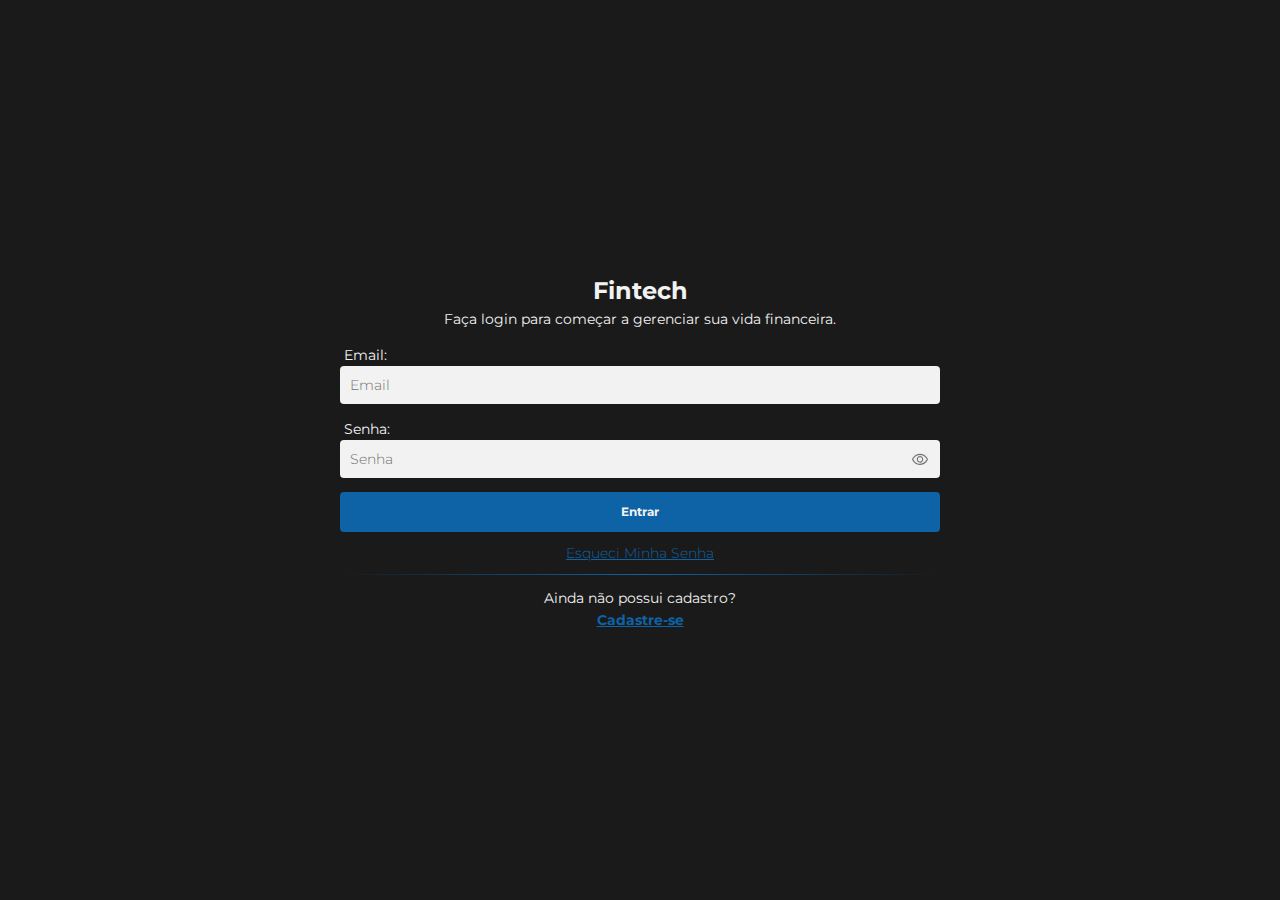
<file: pages/index.html>
<!DOCTYPE html>
<html lang="pt-br">
	<head>
		<link rel="preconnect" href="https://fonts.googleapis.com" />
		<link rel="preconnect" href="https://fonts.gstatic.com" crossorigin />
		<link
			href="https://fonts.googleapis.com/css2?family=Montserrat:wght@300;400;700&display=swap"
			rel="stylesheet"
		/>
		<meta charset="UTF-8" />
		<link rel="stylesheet" href="../styles/root.css" />
		<link rel="stylesheet" href="../styles/loggedOut.css" />
		<link rel="stylesheet" href="../styles/global.css" />
		<meta name="viewport" content="width=device-width, initial-scale=1.0" />
		<title>Fintech - Login</title>
	</head>
	<body>
		<div class="container flex flex-a-center flex-j-center">
			<div class="content">
				<header>
					<h1>Fintech</h1>
					<p class="center">
						Faça login para começar a gerenciar sua vida financeira.
					</p>
				</header>
				<main>
					<form>
						<label for="email">Email:</label>
						<input
							id="email"
							type="email"
							name="email"
							placeholder="Email"
							required
						/>

						<label for="password">Senha:</label>
						<div class="input_wrapper">
							<input
								id="password"
								type="password"
								name="password"
								placeholder="Senha"
								required
							/>
							<button type="button"></button>
						</div>

						<button class="main" type="submit">
							<a
								class="flex flex-a-center flex-j-center"
								href="dashboard.html"
							>
								Entrar
							</a>
						</button>
					</form>
				</main>
				<a class="link light" href="#">Esqueci minha senha</a>
				<footer class="register flex flex-column flex-a-center">
					<p>Ainda não possui cadastro?</p>
					<a class="link" href="cadastro.html">Cadastre-se</a>
				</footer>
			</div>
		</div>
	</body>
</html>
</file>
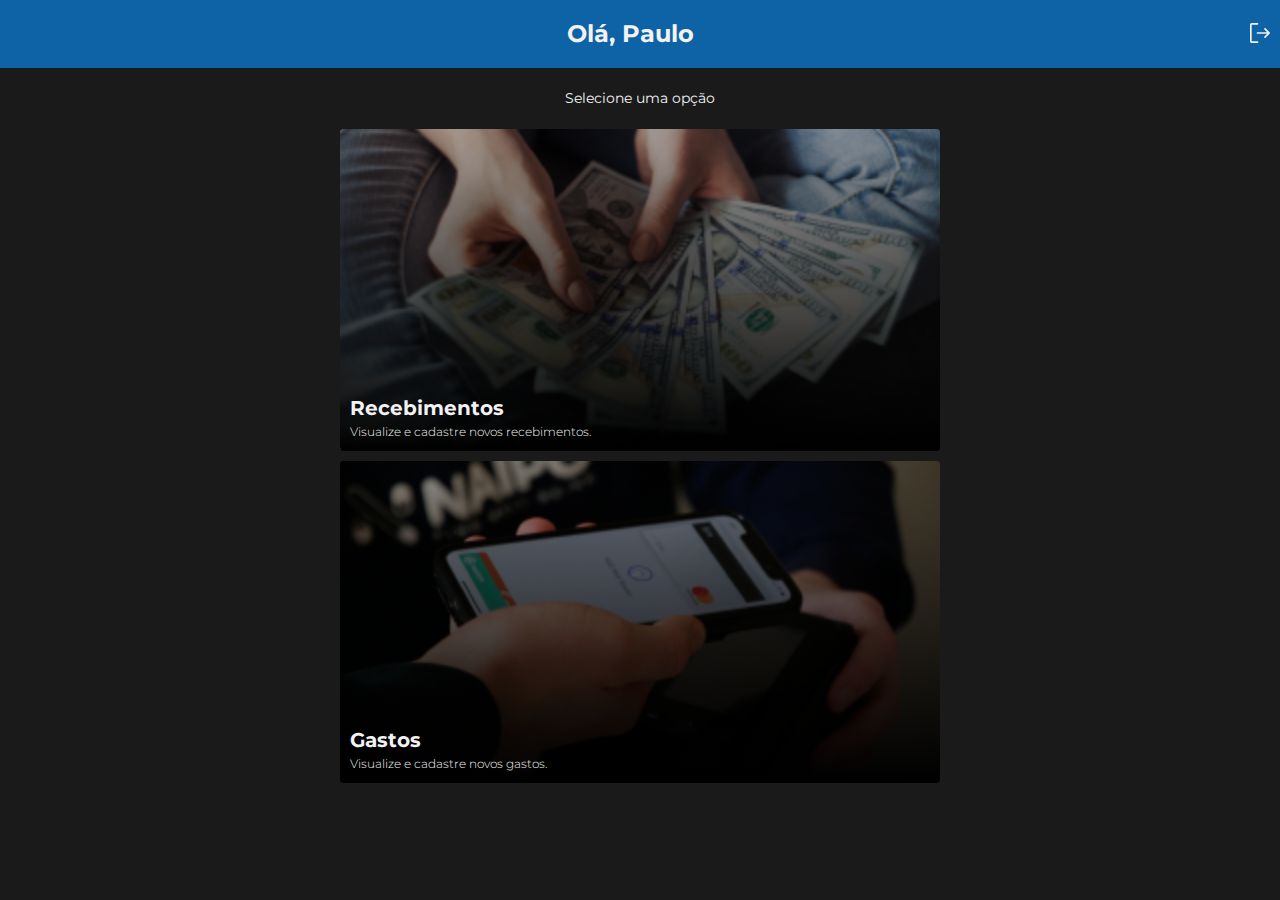
<file: pages/dashboard.html>
<!DOCTYPE html>
<html lang="pt-br">
	<head>
		<link rel="preconnect" href="https://fonts.googleapis.com" />
		<link rel="preconnect" href="https://fonts.gstatic.com" crossorigin />
		<link
			href="https://fonts.googleapis.com/css2?family=Montserrat:wght@300;400;700&display=swap"
			rel="stylesheet"
		/>
		<meta charset="UTF-8" />
		<link rel="stylesheet" href="../styles/root.css" />
		<link rel="stylesheet" href="../styles/loggedIn.css" />
		<link rel="stylesheet" href="../styles/global.css" />
		<meta name="viewport" content="width=device-width, initial-scale=1.0" />
		<title>Fintech - Dashboard</title>
	</head>
	<body>
		<header class="menu flex flex-a-center flex-j-between">
			<i></i>
			<h1>Olá, Paulo</h1>
			<a href="index.html"><img src="../assets/logout.svg" alt="" /></a>
		</header>
		<div class="container logged flex flex-column flex-a-center">
			<h3>Selecione uma opção</h3>
			<main>
				<a class="card receipts" href="recebimentos.html">
					<img src="../assets/receipts_card.png" alt="Gastos" />
					<div class="infos">
						<h2>Recebimentos</h2>
						<small>
							Visualize e cadastre novos recebimentos.
						</small>
					</div>
				</a>
				<a class="card spents" href="gastos.html">
					<img src="../assets/spents_card.png" alt="Gastos" />
					<div class="infos">
						<h2>Gastos</h2>
						<small>Visualize e cadastre novos gastos.</small>
					</div>
				</a>
			</main>
		</div>
	</body>
</html>
</file>
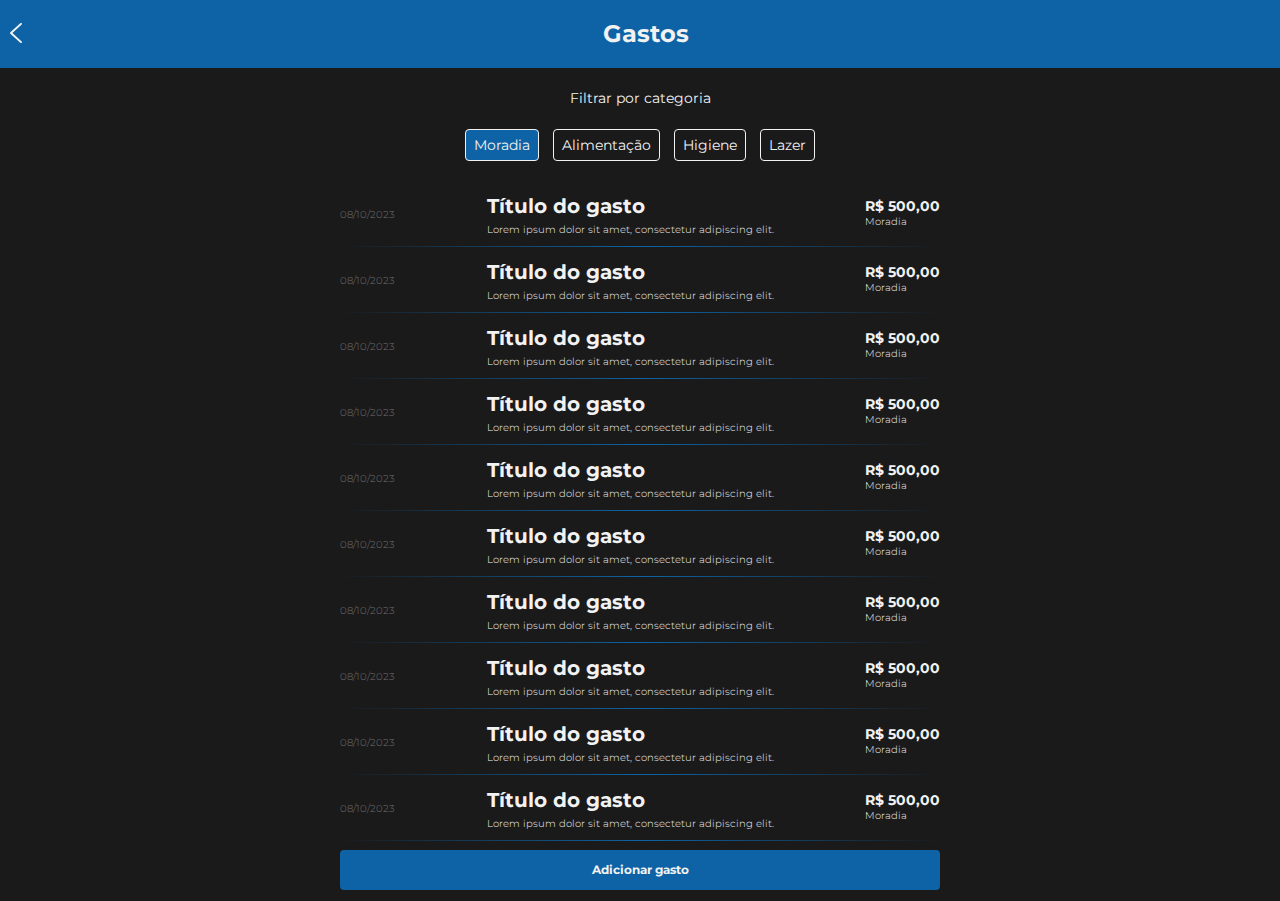
<file: pages/gastos.html>
<!DOCTYPE html>
<html lang="en">
	<head>
		<link rel="preconnect" href="https://fonts.googleapis.com" />
		<link rel="preconnect" href="https://fonts.gstatic.com" crossorigin />
		<link
			href="https://fonts.googleapis.com/css2?family=Montserrat:wght@300;400;700&display=swap"
			rel="stylesheet"
		/>
		<meta charset="UTF-8" />
		<link rel="stylesheet" href="../styles/root.css" />
		<link rel="stylesheet" href="../styles/loggedIn.css" />
		<link rel="stylesheet" href="../styles/global.css" />
		<meta name="viewport" content="width=device-width, initial-scale=1.0" />
		<title>Fintech - Gastos</title>
	</head>
	<body>
		<header class="menu flex flex-a-center flex-j-between">
			<a href="dashboard.html"><img src="../assets/back.svg" alt="" /></a>
			<h1>Gastos</h1>
			<i></i>
		</header>
		<div class="container logged flex flex-column flex-a-center">
			<h3>Filtrar por categoria</h3>
			<section class="categories">
				<button class="tag selected">Moradia</button>
				<button class="tag">Alimentação</button>
				<button class="tag">Higiene</button>
				<button class="tag">Lazer</button>
			</section>
			<main class="has_footer">
				<div class="card_data">
					<small class="gray"> 08/10/2023 </small>
					<div class="infos_title">
						<h2>Título do gasto</h2>
						<small>
							Lorem ipsum dolor sit amet, consectetur adipiscing
							elit.
						</small>
					</div>
					<div class="infos_value">
						<strong>R$ 500,00</strong>
						<small> Moradia </small>
					</div>
				</div>
				<div class="card_data">
					<small class="gray"> 08/10/2023 </small>
					<div class="infos_title">
						<h2>Título do gasto</h2>
						<small>
							Lorem ipsum dolor sit amet, consectetur adipiscing
							elit.
						</small>
					</div>
					<div class="infos_value">
						<strong>R$ 500,00</strong>
						<small> Moradia </small>
					</div>
				</div>
				<div class="card_data">
					<small class="gray"> 08/10/2023 </small>
					<div class="infos_title">
						<h2>Título do gasto</h2>
						<small>
							Lorem ipsum dolor sit amet, consectetur adipiscing
							elit.
						</small>
					</div>
					<div class="infos_value">
						<strong>R$ 500,00</strong>
						<small> Moradia </small>
					</div>
				</div>
				<div class="card_data">
					<small class="gray"> 08/10/2023 </small>
					<div class="infos_title">
						<h2>Título do gasto</h2>
						<small>
							Lorem ipsum dolor sit amet, consectetur adipiscing
							elit.
						</small>
					</div>
					<div class="infos_value">
						<strong>R$ 500,00</strong>
						<small> Moradia </small>
					</div>
				</div>
				<div class="card_data">
					<small class="gray"> 08/10/2023 </small>
					<div class="infos_title">
						<h2>Título do gasto</h2>
						<small>
							Lorem ipsum dolor sit amet, consectetur adipiscing
							elit.
						</small>
					</div>
					<div class="infos_value">
						<strong>R$ 500,00</strong>
						<small> Moradia </small>
					</div>
				</div>
				<div class="card_data">
					<small class="gray"> 08/10/2023 </small>
					<div class="infos_title">
						<h2>Título do gasto</h2>
						<small>
							Lorem ipsum dolor sit amet, consectetur adipiscing
							elit.
						</small>
					</div>
					<div class="infos_value">
						<strong>R$ 500,00</strong>
						<small> Moradia </small>
					</div>
				</div>
				<div class="card_data">
					<small class="gray"> 08/10/2023 </small>
					<div class="infos_title">
						<h2>Título do gasto</h2>
						<small>
							Lorem ipsum dolor sit amet, consectetur adipiscing
							elit.
						</small>
					</div>
					<div class="infos_value">
						<strong>R$ 500,00</strong>
						<small> Moradia </small>
					</div>
				</div>
				<div class="card_data">
					<small class="gray"> 08/10/2023 </small>
					<div class="infos_title">
						<h2>Título do gasto</h2>
						<small>
							Lorem ipsum dolor sit amet, consectetur adipiscing
							elit.
						</small>
					</div>
					<div class="infos_value">
						<strong>R$ 500,00</strong>
						<small> Moradia </small>
					</div>
				</div>
				<div class="card_data">
					<small class="gray"> 08/10/2023 </small>
					<div class="infos_title">
						<h2>Título do gasto</h2>
						<small>
							Lorem ipsum dolor sit amet, consectetur adipiscing
							elit.
						</small>
					</div>
					<div class="infos_value">
						<strong>R$ 500,00</strong>
						<small> Moradia </small>
					</div>
				</div>
				<div class="card_data">
					<small class="gray"> 08/10/2023 </small>
					<div class="infos_title">
						<h2>Título do gasto</h2>
						<small>
							Lorem ipsum dolor sit amet, consectetur adipiscing
							elit.
						</small>
					</div>
					<div class="infos_value">
						<strong>R$ 500,00</strong>
						<small> Moradia </small>
					</div>
				</div>
			</main>
			<footer class="container_button_add">
				<button class="main">
					<a
						class="flex flex-a-center flex-j-center"
						href="./modal.html"
					>
						Adicionar gasto
					</a>
				</button>
			</footer>
		</div>
	</body>
</html>
</file>
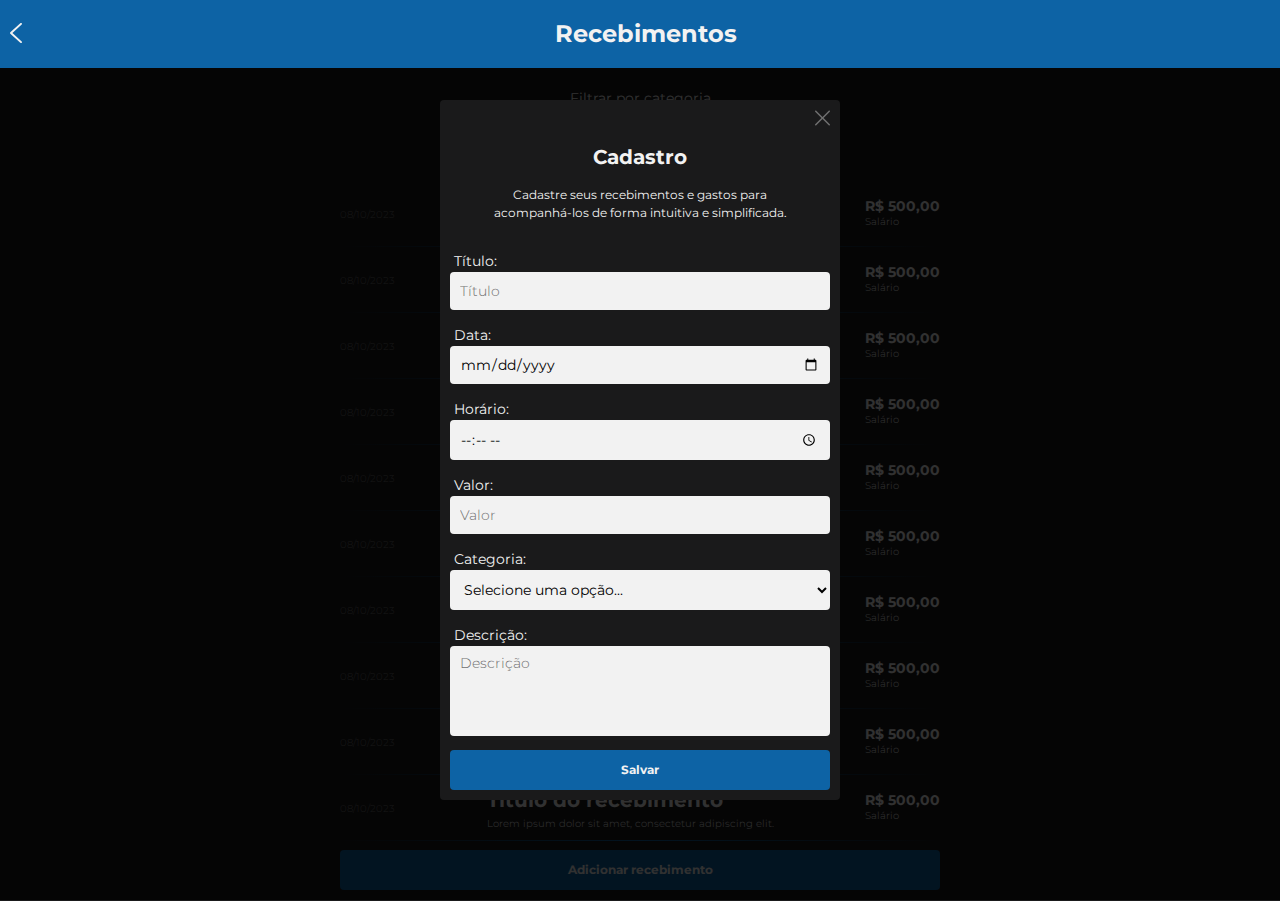
<file: pages/modal.html>
<!DOCTYPE html>
<html lang="en">
	<head>
		<link rel="preconnect" href="https://fonts.googleapis.com" />
		<link rel="preconnect" href="https://fonts.gstatic.com" crossorigin />
		<link
			href="https://fonts.googleapis.com/css2?family=Montserrat:wght@300;400;700&display=swap"
			rel="stylesheet"
		/>
		<meta charset="UTF-8" />
		<link rel="stylesheet" href="../styles/root.css" />
		<link rel="stylesheet" href="../styles/loggedIn.css" />
		<link rel="stylesheet" href="../styles/global.css" />
		<meta name="viewport" content="width=device-width, initial-scale=1.0" />
		<title>Fintech - Modal</title>
	</head>
	<body>
		<header class="menu flex flex-a-center flex-j-between">
			<a href="dashboard.html"><img src="../assets/back.svg" alt="" /></a>
			<h1>Recebimentos</h1>
			<i></i>
		</header>
		<div class="modal_overlay flex flex-a-center flex-j-center">
			<section class="modal">
				<button class="close">
					<a href="recebimentos.html"
						><img src="../assets/close.svg" alt="Fechar"
					/></a>
				</button>
				<h1>Cadastro</h1>
				<p>
					Cadastre seus recebimentos e gastos para acompanhá-los de
					forma intuitiva e simplificada.
				</p>
				<form
					id="form_modal"
					name="form_modal"
					method="post"
					action="#"
					onsubmit="alert('Handle Submit'); return false;"
				>
					<label for="title">Título:</label>
					<input
						id="title"
						type="text"
						name="title"
						placeholder="Título"
						required
					/>

					<label for="date">Data:</label>
					<input id="date" type="date" name="date" required />

					<label for="time">Horário:</label>
					<input id="time" type="time" name="time" />

					<label for="value">Valor:</label>
					<input
						id="value"
						type="number"
						name="value"
						placeholder="Valor"
						required
					/>

					<label for="category">Categoria:</label>
					<select id="category" name="category" required>
						<option value="" disabled selected hidden>
							Selecione uma opção...
						</option>
						<option value="salarios">Salários</option>
						<option value="vendas">Vendas</option>
						<option value="investimentos">Investimentos</option>
						<option value="freelance">Freelance</option>
					</select>

					<label for="description">Descrição:</label>
					<textarea
						id="description"
						type="text"
						name="description"
						placeholder="Descrição"
						cols="30"
						rows="5"
						required
					></textarea>

					<button class="main" type="submit">Salvar</button>
				</form>
			</section>
		</div>
		<div class="container logged flex flex-column flex-a-center">
			<h3>Filtrar por categoria</h3>
			<section class="categories">
				<button class="tag selected">Salário</button>
				<button class="tag">Vendas</button>
				<button class="tag">Investimentos</button>
				<button class="tag">Freelance</button>
			</section>
			<main class="has_footer">
				<div class="card_data">
					<small class="gray"> 08/10/2023 </small>
					<div class="infos_title">
						<h2>Título do recebimento</h2>
						<small>
							Lorem ipsum dolor sit amet, consectetur adipiscing
							elit.
						</small>
					</div>
					<div class="infos_value">
						<strong>R$ 500,00</strong>
						<small> Salário </small>
					</div>
				</div>
				<div class="card_data">
					<small class="gray"> 08/10/2023 </small>
					<div class="infos_title">
						<h2>Título do recebimento</h2>
						<small>
							Lorem ipsum dolor sit amet, consectetur adipiscing
							elit.
						</small>
					</div>
					<div class="infos_value">
						<strong>R$ 500,00</strong>
						<small> Salário </small>
					</div>
				</div>
				<div class="card_data">
					<small class="gray"> 08/10/2023 </small>
					<div class="infos_title">
						<h2>Título do recebimento</h2>
						<small>
							Lorem ipsum dolor sit amet, consectetur adipiscing
							elit.
						</small>
					</div>
					<div class="infos_value">
						<strong>R$ 500,00</strong>
						<small> Salário </small>
					</div>
				</div>
				<div class="card_data">
					<small class="gray"> 08/10/2023 </small>
					<div class="infos_title">
						<h2>Título do recebimento</h2>
						<small>
							Lorem ipsum dolor sit amet, consectetur adipiscing
							elit.
						</small>
					</div>
					<div class="infos_value">
						<strong>R$ 500,00</strong>
						<small> Salário </small>
					</div>
				</div>
				<div class="card_data">
					<small class="gray"> 08/10/2023 </small>
					<div class="infos_title">
						<h2>Título do recebimento</h2>
						<small>
							Lorem ipsum dolor sit amet, consectetur adipiscing
							elit.
						</small>
					</div>
					<div class="infos_value">
						<strong>R$ 500,00</strong>
						<small> Salário </small>
					</div>
				</div>
				<div class="card_data">
					<small class="gray"> 08/10/2023 </small>
					<div class="infos_title">
						<h2>Título do recebimento</h2>
						<small>
							Lorem ipsum dolor sit amet, consectetur adipiscing
							elit.
						</small>
					</div>
					<div class="infos_value">
						<strong>R$ 500,00</strong>
						<small> Salário </small>
					</div>
				</div>
				<div class="card_data">
					<small class="gray"> 08/10/2023 </small>
					<div class="infos_title">
						<h2>Título do recebimento</h2>
						<small>
							Lorem ipsum dolor sit amet, consectetur adipiscing
							elit.
						</small>
					</div>
					<div class="infos_value">
						<strong>R$ 500,00</strong>
						<small> Salário </small>
					</div>
				</div>
				<div class="card_data">
					<small class="gray"> 08/10/2023 </small>
					<div class="infos_title">
						<h2>Título do recebimento</h2>
						<small>
							Lorem ipsum dolor sit amet, consectetur adipiscing
							elit.
						</small>
					</div>
					<div class="infos_value">
						<strong>R$ 500,00</strong>
						<small> Salário </small>
					</div>
				</div>
				<div class="card_data">
					<small class="gray"> 08/10/2023 </small>
					<div class="infos_title">
						<h2>Título do recebimento</h2>
						<small>
							Lorem ipsum dolor sit amet, consectetur adipiscing
							elit.
						</small>
					</div>
					<div class="infos_value">
						<strong>R$ 500,00</strong>
						<small> Salário </small>
					</div>
				</div>
				<div class="card_data">
					<small class="gray"> 08/10/2023 </small>
					<div class="infos_title">
						<h2>Título do recebimento</h2>
						<small>
							Lorem ipsum dolor sit amet, consectetur adipiscing
							elit.
						</small>
					</div>
					<div class="infos_value">
						<strong>R$ 500,00</strong>
						<small> Salário </small>
					</div>
				</div>
			</main>
			<footer class="container_button_add">
				<button class="main">
					<a
						class="flex flex-a-center flex-j-center"
						href="./modal.html"
					>
						Adicionar recebimento
					</a>
				</button>
			</footer>
		</div>
	</body>
</html>
</file>
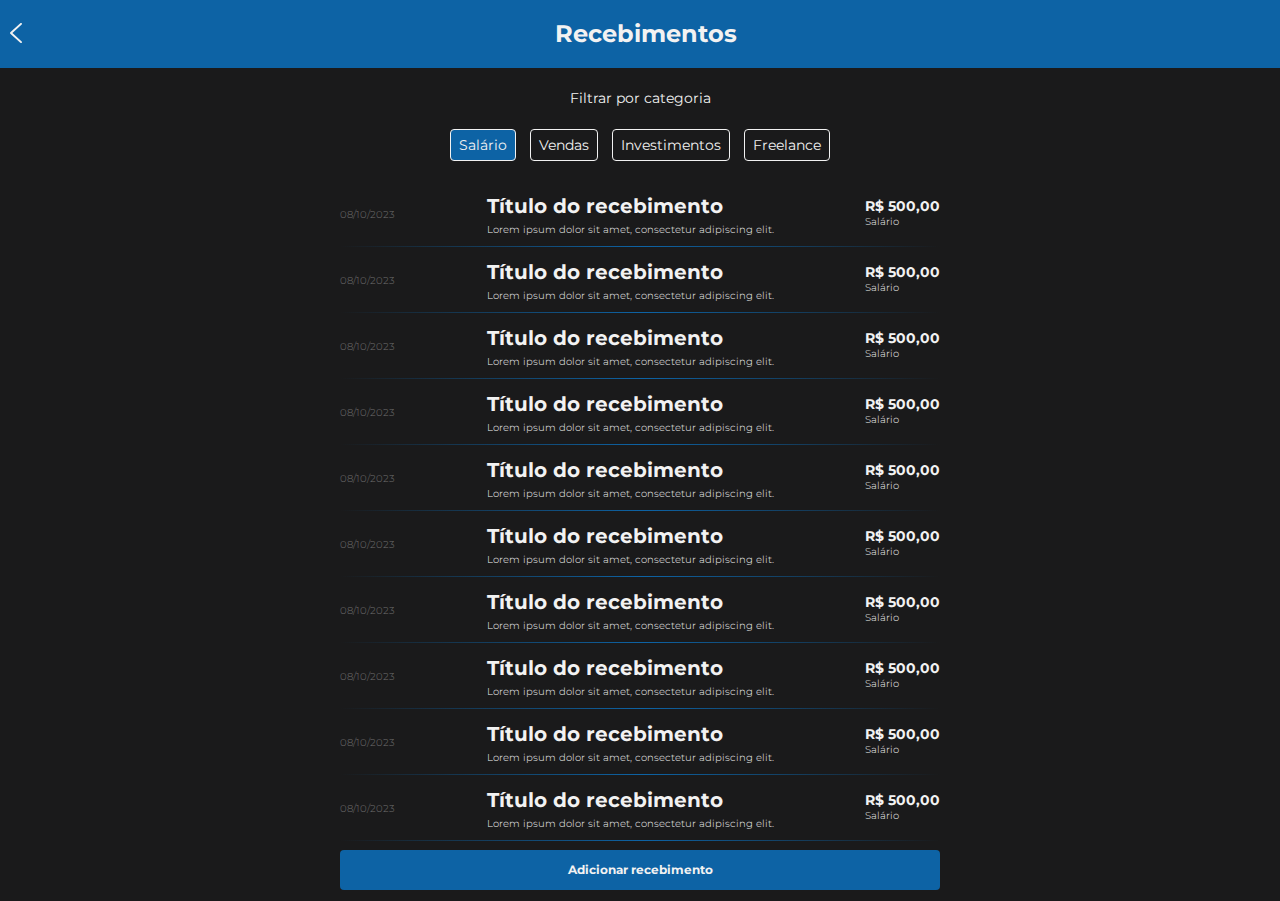
<file: pages/recebimentos.html>
<!DOCTYPE html>
<html lang="en">
	<head>
		<link rel="preconnect" href="https://fonts.googleapis.com" />
		<link rel="preconnect" href="https://fonts.gstatic.com" crossorigin />
		<link
			href="https://fonts.googleapis.com/css2?family=Montserrat:wght@300;400;700&display=swap"
			rel="stylesheet"
		/>
		<meta charset="UTF-8" />
		<link rel="stylesheet" href="../styles/root.css" />
		<link rel="stylesheet" href="../styles/loggedIn.css" />
		<link rel="stylesheet" href="../styles/global.css" />
		<meta name="viewport" content="width=device-width, initial-scale=1.0" />
		<title>Fintech - Recebimentos</title>
	</head>
	<body>
		<header class="menu flex flex-a-center flex-j-between">
			<a href="dashboard.html"><img src="../assets/back.svg" alt="" /></a>
			<h1>Recebimentos</h1>
			<i></i>
		</header>
		<div class="container logged flex flex-column flex-a-center">
			<h3>Filtrar por categoria</h3>
			<section class="categories">
				<button class="tag selected">Salário</button>
				<button class="tag">Vendas</button>
				<button class="tag">Investimentos</button>
				<button class="tag">Freelance</button>
			</section>
			<main class="has_footer">
				<div class="card_data">
					<small class="gray"> 08/10/2023 </small>
					<div class="infos_title">
						<h2>Título do recebimento</h2>
						<small>
							Lorem ipsum dolor sit amet, consectetur adipiscing
							elit.
						</small>
					</div>
					<div class="infos_value">
						<strong>R$ 500,00</strong>
						<small> Salário </small>
					</div>
				</div>
				<div class="card_data">
					<small class="gray"> 08/10/2023 </small>
					<div class="infos_title">
						<h2>Título do recebimento</h2>
						<small>
							Lorem ipsum dolor sit amet, consectetur adipiscing
							elit.
						</small>
					</div>
					<div class="infos_value">
						<strong>R$ 500,00</strong>
						<small> Salário </small>
					</div>
				</div>
				<div class="card_data">
					<small class="gray"> 08/10/2023 </small>
					<div class="infos_title">
						<h2>Título do recebimento</h2>
						<small>
							Lorem ipsum dolor sit amet, consectetur adipiscing
							elit.
						</small>
					</div>
					<div class="infos_value">
						<strong>R$ 500,00</strong>
						<small> Salário </small>
					</div>
				</div>
				<div class="card_data">
					<small class="gray"> 08/10/2023 </small>
					<div class="infos_title">
						<h2>Título do recebimento</h2>
						<small>
							Lorem ipsum dolor sit amet, consectetur adipiscing
							elit.
						</small>
					</div>
					<div class="infos_value">
						<strong>R$ 500,00</strong>
						<small> Salário </small>
					</div>
				</div>
				<div class="card_data">
					<small class="gray"> 08/10/2023 </small>
					<div class="infos_title">
						<h2>Título do recebimento</h2>
						<small>
							Lorem ipsum dolor sit amet, consectetur adipiscing
							elit.
						</small>
					</div>
					<div class="infos_value">
						<strong>R$ 500,00</strong>
						<small> Salário </small>
					</div>
				</div>
				<div class="card_data">
					<small class="gray"> 08/10/2023 </small>
					<div class="infos_title">
						<h2>Título do recebimento</h2>
						<small>
							Lorem ipsum dolor sit amet, consectetur adipiscing
							elit.
						</small>
					</div>
					<div class="infos_value">
						<strong>R$ 500,00</strong>
						<small> Salário </small>
					</div>
				</div>
				<div class="card_data">
					<small class="gray"> 08/10/2023 </small>
					<div class="infos_title">
						<h2>Título do recebimento</h2>
						<small>
							Lorem ipsum dolor sit amet, consectetur adipiscing
							elit.
						</small>
					</div>
					<div class="infos_value">
						<strong>R$ 500,00</strong>
						<small> Salário </small>
					</div>
				</div>
				<div class="card_data">
					<small class="gray"> 08/10/2023 </small>
					<div class="infos_title">
						<h2>Título do recebimento</h2>
						<small>
							Lorem ipsum dolor sit amet, consectetur adipiscing
							elit.
						</small>
					</div>
					<div class="infos_value">
						<strong>R$ 500,00</strong>
						<small> Salário </small>
					</div>
				</div>
				<div class="card_data">
					<small class="gray"> 08/10/2023 </small>
					<div class="infos_title">
						<h2>Título do recebimento</h2>
						<small>
							Lorem ipsum dolor sit amet, consectetur adipiscing
							elit.
						</small>
					</div>
					<div class="infos_value">
						<strong>R$ 500,00</strong>
						<small> Salário </small>
					</div>
				</div>
				<div class="card_data">
					<small class="gray"> 08/10/2023 </small>
					<div class="infos_title">
						<h2>Título do recebimento</h2>
						<small>
							Lorem ipsum dolor sit amet, consectetur adipiscing
							elit.
						</small>
					</div>
					<div class="infos_value">
						<strong>R$ 500,00</strong>
						<small> Salário </small>
					</div>
				</div>
			</main>
			<footer class="container_button_add">
				<button class="main">
					<a
						class="flex flex-a-center flex-j-center"
						href="./modal.html"
					>
						Adicionar recebimento
					</a>
				</button>
			</footer>
		</div>
	</body>
</html>
</file>
<file: styles/root.css>
:root {
	/* Colors */
	--whitenop_dark: #f2f2f2;
	--blacknop: #000000;
	--blackop3: rgba(0, 0, 0, 0.3);
	--darknop: #1a1a1b;
	--blackop8: rgba(0, 0, 0, 0.8);
	--bluenop: #0d63a5;
	--bluenop_light: #199bff;
	--graynop: #707070;

	/* Spaces */
	--container_space: 600px;
	--container_min: 400px;
	--card_space: 160px;

	--item_space_plus: 40px;
	--item_space_semi_plus: 36px;
	--item_space_simple_max: 32px;
	--item_space_simple_med_big: 28px;
	--item_space_simple_med: 24px;
	--item_space_simple: 20px;
	--item_space_med_big: 16px;
	--item_space_med: 14px;
	--item_space_min: 12px;
	--item_space_min_med: 10px;
	--item_space_min_small: 8px;
	--item_space_small: 4px;
	--item_space_tiny_big: 2px;
	--item_space_tiny: 1px;

	/* Linear gradients */
	--linear_gradient: linear-gradient(
		270deg,
		var(--darknop) 0%,
		var(--darknop) 0%,
		var(--bluenop) 49.48%,
		var(--darknop) 100%
	);

	--linear_gradient_card: linear-gradient(
		180deg,
		var(--blackop3) 0%,
		var(--blacknop) 100%
	);

	/* Font-family */
	--montserrat: "Montserrat", sans-serif;

	/* Border radius */
	--border_radius: 4px;

	/* Borders */
	--border_min: 1px;

	/* Fonts */
	--title: 24px;
	--subtitle: 20px;
	--body: 14px;
	--detail: 12px;
	--small: 10px;

	/* Transitions */
	--slow: all 0.5s;
	--fast: all 0.3s;

	/* Line-height */
	--1: 1em;
	--12: 1.2em;
	--15: 1.5em;
	--2: 2em;

	/* Font weights */
	--light: 300;
	--regular: 400;
	--bold: 700;
}

body * {
	font-family: var(--montserrat);
	font-weight: var(--regular);
	color: var(--whitenop_dark);
	font-size: var(--body);
	line-height: var(--1);
	-webkit-tap-highlight-color: rgba(0, 0, 0, 0) !important;
	padding: 0px;
	margin: 0px;
	box-sizing: border-box;
	-moz-box-sizing: border-box;
	list-style: none;
	text-decoration: none;
	-webkit-tap-highlight-color: rgba(0, 0, 0, 0) !important;
	outline: 0px;
	border: 0px;
}

html,
body {
	width: 100%;
	background-color: var(--darknop);
	position: relative;
	margin: 0px;
	padding: 0px;
	min-width: 300px;
}

h1,
h2,
h3 {
	text-align: center;
	line-height: var(--15);
}

h1 {
	font-size: var(--title);
	font-weight: var(--bold);
}

h2 {
	font-size: var(--subtitle);
}

strong,
span,
button,
a {
	display: block;
}

button,
a {
	transition: var(--slow);
	cursor: pointer;
}

p,
small {
	line-height: var(--15);
}

strong {
	font-weight: var(--bold);
}

textarea {
	resize: none;
}

label {
	display: block;
	margin-top: var(--item_space_med);
	padding: var(--item_space_small);
}

input,
textarea,
select,
option {
	display: block;
	width: 100%;
	/* font-size: var(--small); */
	color: var(--blacknop);
	background-color: var(--whitenop_dark);
	border-radius: var(--border_radius);
	padding: var(--item_space_min_med);
}

select option[value=""] {
	color: var(--graynop);
	font-weight: var(--light);
	display: none; /* Hide the placeholder option */
}

input::placeholder,
textarea::placeholder {
	font-weight: var(--light);
	color: var(--graynop);
}
</file>
<file: styles/loggedOut.css>
form div.input_wrapper {
	position: relative;
}

form div.input_wrapper button {
	position: absolute;
	margin: 0px;
	top: 50%;
	transform: translateY(-50%);
	right: var(--item_space_min);
	width: var(--item_space_med_big);
	height: var(--item_space_min);
}

form div.input_wrapper button::before {
	content: "";
	display: block;
	position: absolute;
	top: 0px;
	width: var(--item_space_med_big);
	height: var(--item_space_min);
	background-image: url("../assets/eye.svg");
	background-repeat: no-repeat;
	background-size: var(--item_space_med_big);
	background-position: center;
}

form button {
	margin-top: var(--item_space_med);
}

a.link.light {
	width: fit-content;
	margin-left: auto;
	margin-right: auto;
	font-weight: var(--light);
	text-transform: capitalize;
	margin-top: var(--item_space_med);
}

footer.register {
	margin-top: var(--item_space_med);
	gap: var(--item_space_small);
	padding-top: var(--item_space_med);
	position: relative;
}

footer.register a {
	margin-top: 0px;
}

footer.register::before {
	content: "";
	display: block;
	width: 100%;
	height: var(--item_space_tiny);
	position: absolute;
	top: 0px;
	right: 0px;
	left: 0px;
	background-image: var(--linear_gradient);
}
</file>
<file: styles/global.css>
div.container {
	min-height: 100vh;
	padding: var(--item_space_min_med);
}

div.container.logged {
	min-height: calc(100vh - 68px);
	padding: var(--item_space_min_med);
}

div.content {
	max-width: var(--container_space);
	width: 100%;
	margin: 0px auto;
}

a.link {
	color: var(--bluenop);
	font-weight: var(--bold);
	text-decoration: underline;
}

a.link:hover {
	color: var(--bluenop_light);
}

button.main {
	width: 100%;
	min-height: var(--item_space_plus);
	background-color: var(--bluenop);
	font-size: var(--detail);
	color: var(--whitenop_dark);
	text-decoration: none;
	font-weight: var(--bold);
	padding: var(--item_space_min_med);
	border-radius: var(--border_radius);
	text-align: center;
}

button.main:hover {
	background-color: var(--bluenop_light);
}

.center {
	text-align: center;
}

.flex {
	display: flex;
}

.flex-column {
	flex-direction: column;
}

.flex-a-center {
	align-items: center;
}

.flex-j-center {
	justify-content: center;
}

.flex-j-between {
	justify-content: space-between;
}

button.main {
	position: relative;
}

button.main a {
	width: 100%;
	height: 100%;
	font-weight: var(--bold);
	font-size: var(--detail);
	margin-top: 0px;
	position: absolute;
	top: 0px;
	right: 0px;
	left: 0px;
	bottom: 0px;
}

input::-webkit-outer-spin-button,
input::-webkit-inner-spin-button {
	-webkit-appearance: none;
	margin: 0;
}

/* Change the white to any color */
input:-webkit-autofill,
input:-webkit-autofill:hover,
input:-webkit-autofill:focus,
input:-webkit-autofill:active {
	-webkit-box-shadow: 0 0 0 30px var(--whitenop_dark) inset !important;
	background-color: var(--whitenop_dark) !important;
}

input:focus,
textarea:focus {
	border-color: var(--bluenop);
	box-shadow: none;
	border-right-width: var(--item_space_tiny);
}
</file>
<file: styles/loggedIn.css>
header.menu {
	width: 100%;
	background-color: var(--bluenop);
	padding: var(--item_space_med_big) var(--item_space_min_med);
	position: sticky;
	top: 0px;
	left: 0px;
	right: 0px;
	z-index: 10;
}

header.menu a {
	margin-top: 0px;
}

.container h3 {
	margin: var(--item_space_min_med) 0px var(--item_space_simple) 0px;
	width: 100%;
	max-width: var(--container_space);
}

.container main {
	display: flex;
	flex-direction: column;
	justify-content: center;
	gap: var(--item_space_min_med);
	width: 100%;
	max-width: var(--container_space);
}

main.has_footer {
	padding-bottom: 50px;
	gap: 0px;
}

main a {
	border-radius: var(--border_radius);
	min-height: var(--card_space);
	position: relative;
	overflow: hidden;
}

main a img {
	width: 100%;
	height: auto;
	object-fit: cover;
	object-position: center;
}

main a.card::before {
	content: "";
	display: block;
	width: 100%;
	height: 100%;
	position: absolute;
	top: 0px;
	right: 0px;
	bottom: 0px;
	left: 0px;
	background-image: var(--linear_gradient_card);
	z-index: 1;
}

.card div.infos {
	position: absolute;
	right: var(--item_space_min_med);
	left: var(--item_space_min_med);
	bottom: var(--item_space_min_med);
	z-index: 2;
}

.card div.infos h2 {
	font-weight: var(--bold);
	text-align: left;
}

.card div.infos small {
	font-size: var(--detail);
	font-weight: var(--light);
}

.container section.categories {
	width: 100%;
	max-width: var(--container_space);
	display: flex;
	align-items: center;
	flex-wrap: wrap;
	justify-content: center;
	gap: var(--item_space_med);
	margin-bottom: var(--item_space_simple);
}

section.categories button.tag {
	width: fit-content;
	background-color: rgba(0, 0, 0, 0);
	padding: var(--item_space_min_small);
	border-radius: var(--border_radius);
	border: var(--border_min) solid var(--whitenop_dark);
}

section.categories button.tag:hover,
section.categories button.tag.selected {
	background-color: var(--bluenop);
}

main div.card_data {
	width: 100%;
	display: flex;
	align-items: center;
	justify-content: space-between;
	gap: var(--item_space_simple);
	padding: var(--item_space_min_med) 0px;
	position: relative;
}

.card_data small {
	font-weight: var(--light);
	font-size: var(--small);
}

.card_data small.gray {
	color: var(--graynop);
}

.card_data .infos_title h2 {
	font-weight: var(--bold);
	text-align: left;
}

main div.card_data::before {
	content: "";
	display: block;
	width: 100%;
	height: var(--item_space_tiny);
	position: absolute;
	bottom: 0px;
	right: 0px;
	left: 0px;
	background-image: var(--linear_gradient);
}

footer.container_button_add {
	width: 100%;
	max-width: var(--container_space);
	background-color: var(--darknop);
	padding: var(--item_space_min_med) 0px;
	position: fixed;
	z-index: 3;
	bottom: 0px;
	left: 50%;
	transform: translateX(-50%);
}

footer.container_button_add::before {
	content: "";
	display: block;
	width: 100%;
	height: var(--item_space_tiny);
	position: absolute;
	top: 0px;
	right: 0px;
	left: 0px;
	background-image: var(--linear_gradient);
}

div.modal_overlay {
	width: 100%;
	height: 100vh;
	background-color: var(--blackop8);
	position: fixed;
	top: 0px;
	right: 0px;
	left: 0px;
	bottom: 0px;
	z-index: 4;
	overflow-y: auto;
	overflow-x: hidden;
}

.modal_overlay section.modal {
	width: 100%;
	display: flex;
	flex-direction: column;
	gap: var(--item_space_med);
	max-width: var(--container_min);
	background-color: var(--darknop);
	padding: var(--item_space_min_med);
	border-radius: var(--border_radius);
}

.modal button.close {
	background-color: rgba(0, 0, 0, 0);
	align-self: flex-end;
}

.modal h1 {
	font-size: var(--subtitle);
}

.modal p {
	font-size: var(--detail);
	text-align: center;
	padding: 0 var(--item_space_simple_med_big);
}

.modal form button {
	margin-top: var(--item_space_med);
}
</file>
